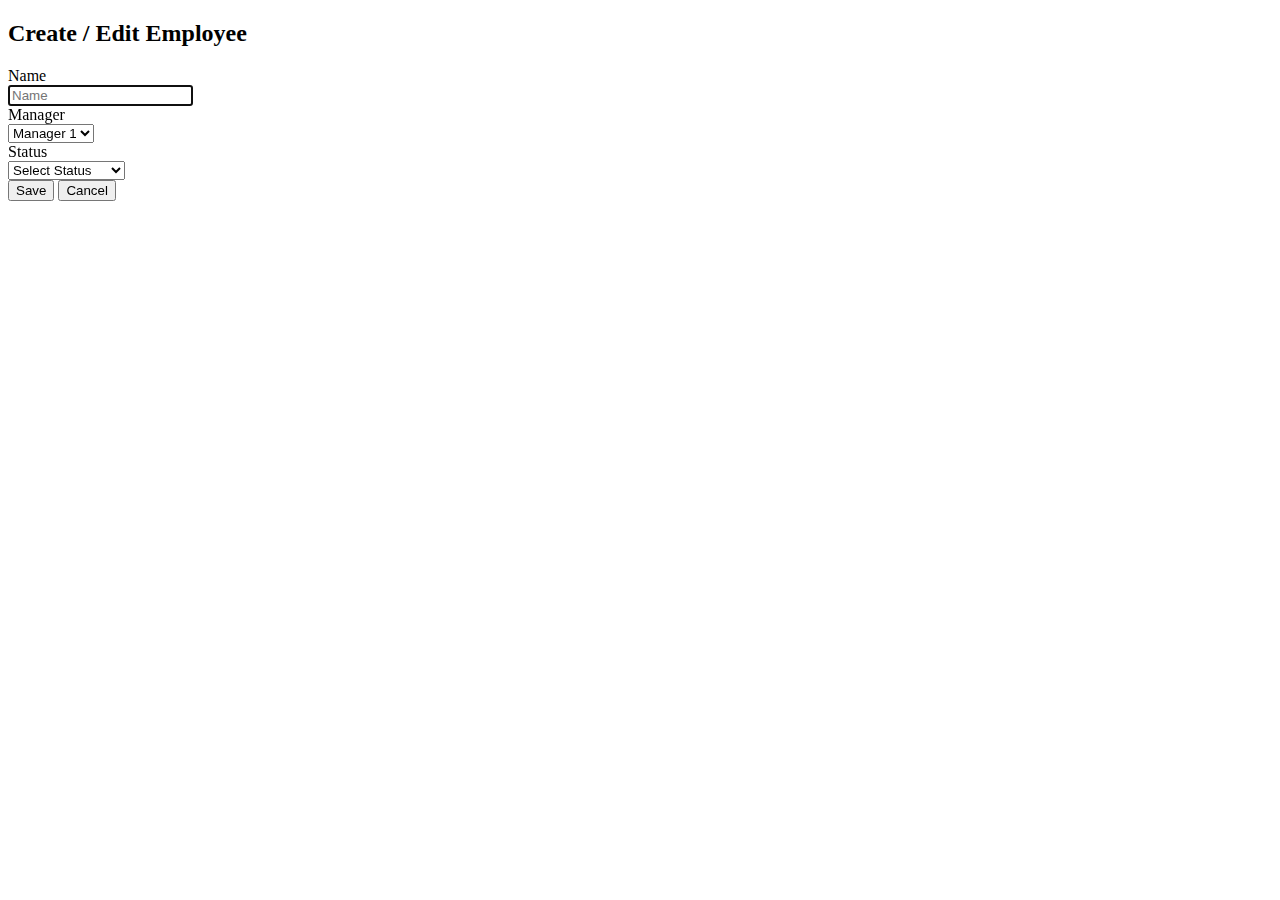
<file: HRAdministrationSystem/src/main/resources/html/DepartmentCreate_Edit.html>
<!DOCTYPE html>
<html lang="en">
<head>
    <meta charset="UTF-8">
    <title>Title</title>
</head>
<body>

<h2>Create / Edit Employee</h2>

<div>
    <form>
        <div>
            <label for="firstname">Name </label><br>
            <input name="firstname" id="firstname" type="text"
                   class="form-control" placeholder="Name" autofocus required>
        </div>

        <div >
            <label for="manager">Manager</label><br>
            <select id="manager">
                <option>Manager 1</option>
                <option>Manager 2</option>
            </select>

        </div>
        <div>
            <label for="status">Status</label><br>
            <select id="status">
                <option>Select Status</option>
                <option>Active Only</option>
                <option>Deactivate Only</option>
            </select>
        </div>
        <div>
            <input id="submit" type="submit" value="Save">
            <input id="submit" type="submit" value="Cancel">
        </div>
    </form>
</div>

</body>
</html>
</file>
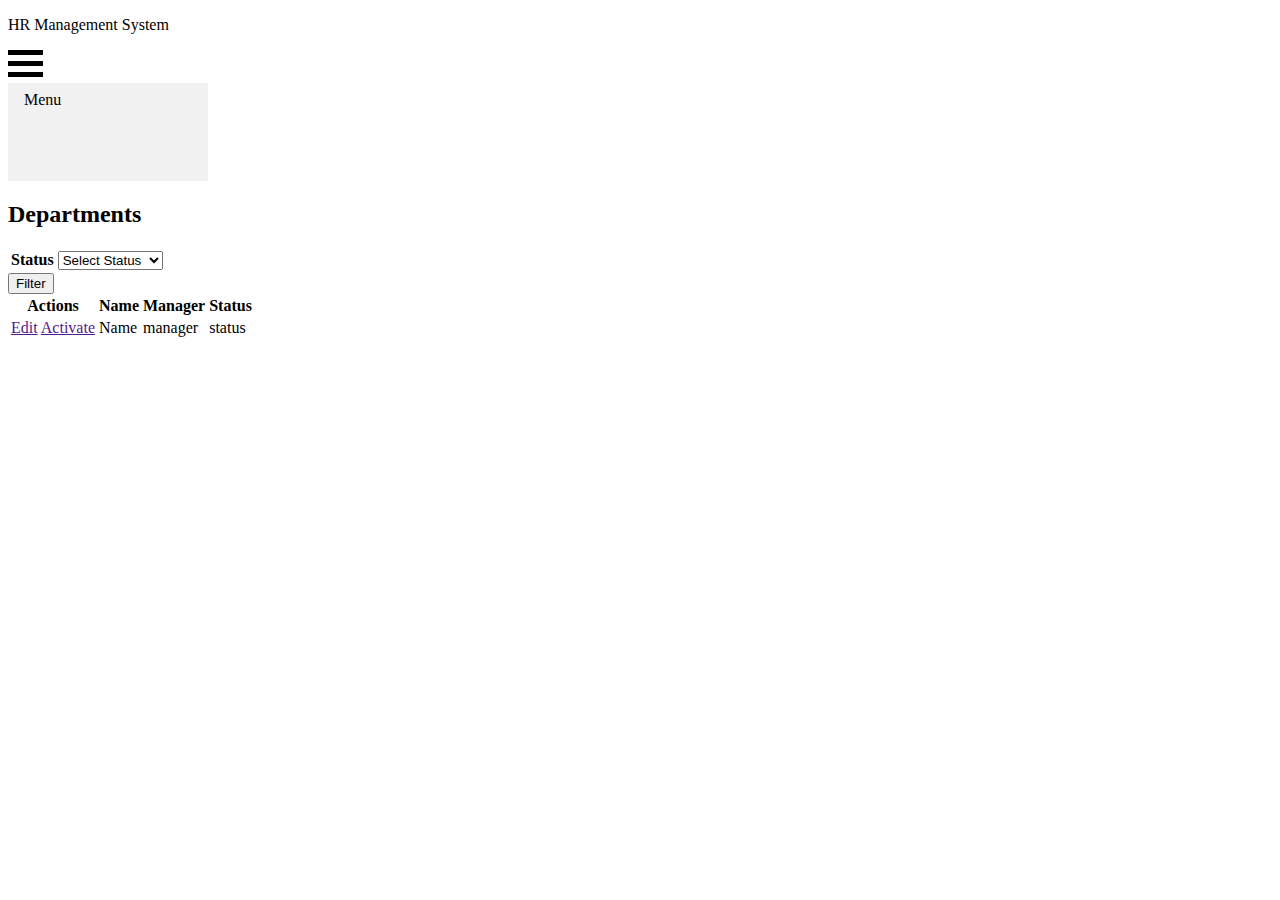
<file: HRAdministrationSystem/src/main/resources/html/DepartmentList.html>
<!DOCTYPE html>
<html lang="en" xmlns="http://www.w3.org/1999/xhtml"
      xmlns:th="http://www.thymeleaf.org"
      xmlns:layout="http://www.ultraq.net.nz/thymeleaf/layout">
<head>
    <title>Home</title>
    <meta charset="UTF-8">
    <meta name="viewport" content="width=device-width, initial-scale=1.0">

    <link rel="stylesheet" href="https://fonts.googleapis.com/css?family=Pangolin">
    <style media="screen">
 ul {
  list-style-type: none;
  margin: 0;
  padding: 0;
  width: 200px;
  background-color: #f1f1f1;
}

li a {
  display: block;
  color: #000;
  padding: 8px 16px;
  text-decoration: none;
}

/* Change the link color on hover */
li a:hover {
  background-color: #555;
  color: white;
}

.navbar {
  width: 35px;
  height: 5px;
  background-color: black;
  margin: 6px 0;
}

.logo {
align: center;
}


    </style>
</head>
<body>

<div>
    <nav>
        <div class="menu">
            <div class="logo">

                <div >
                    <p >HR Management System</p>
                    <div class="navbar"></div>
                    <div class="navbar"></div>
                    <div class="navbar"></div>
                </div>
            </div>
            <div>
                <ul>
                    <li><a href="/">Menu</a></li>
                    <li><a href="/"></a></li>
                    <li><a href="/"></a></li>
                    <li><a href="/"></a></li>
                    <li><a href="/"></a></li>
                </ul>

            </div>
    </nav>

    <div>
        <h2>Departments</h2>
        <table>
            <tr>
                <th>Status</th>
                <td >
                    <select id="select_status">
                        <option>Select Status</option>
                        <option>Active Only</option>
                        <option>Deactive Only</option>
                    </select>
                </td>
            </tr>

        </table>
        <button type="button">Filter</button>

        <table>

            <tr>
                <th>Actions</th>
                <th>Name</th>
                <th>Manager</th>
                <th>Status</th>
            </tr>

            <tr>
                <td>
                    <a href="">Edit</a>
                    <a href="">Activate</a>
                </td>
                <td>Name</td>
                <td>manager</td>
                <td>status</td>
            </tr>
        </table>
    </div>
    <main>
        <div layout:fragment="contents">
        </div>
    </main>
</div>

</body>
</html>
</file>
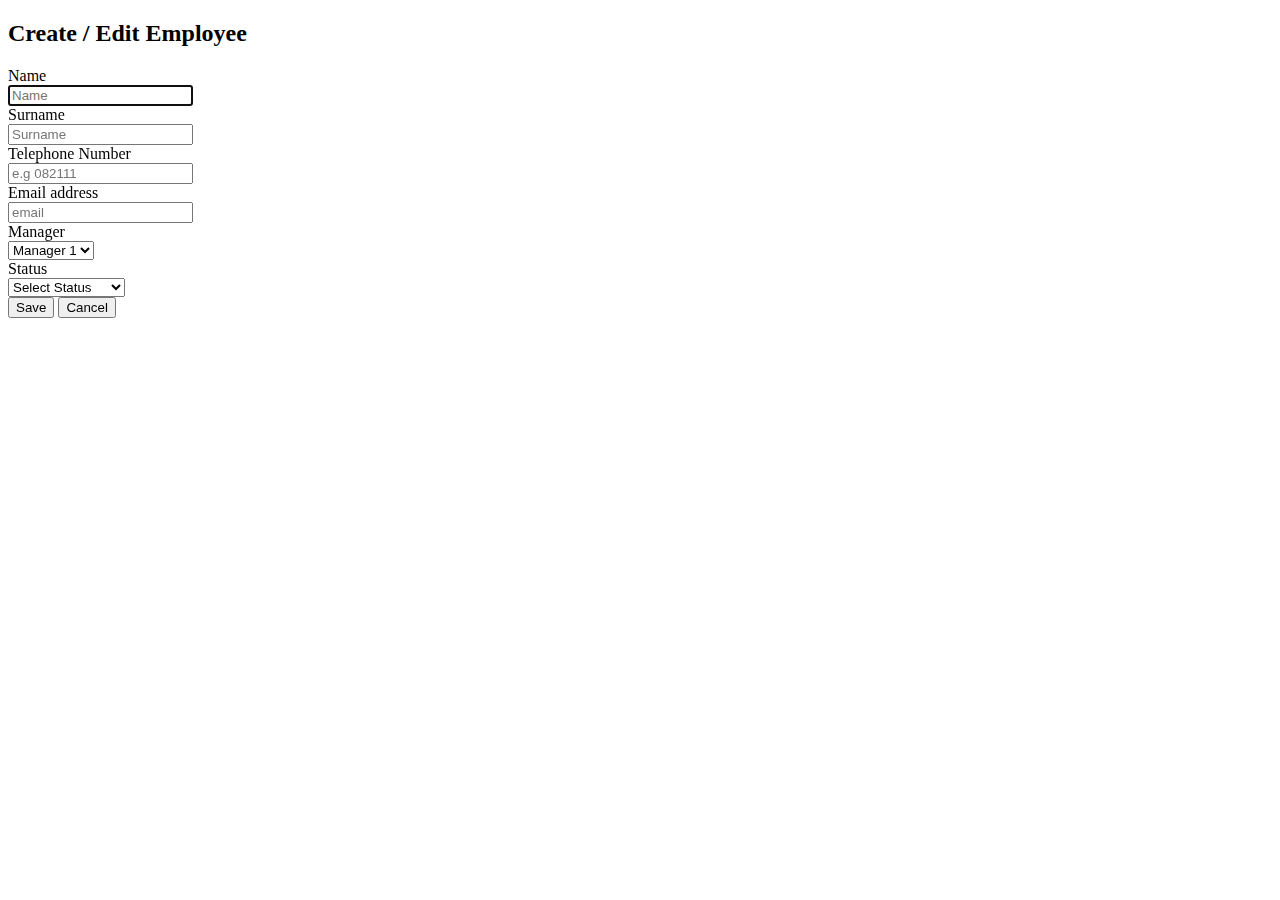
<file: HRAdministrationSystem/src/main/resources/html/EmployeeCreate_edit.html>
<!DOCTYPE html>
<html lang="en">
<head>
    <meta charset="UTF-8">
    <title>Title</title>
</head>
<body>

<h2>Create / Edit Employee</h2>

<div>
    <form>
        <div>
            <label for="firstname">Name </label><br>
            <input name="firstname" id="firstname" type="text"
                   class="form-control" placeholder="Name" autofocus required>
        </div>
        <div>
            <label for="lastname" >Surname</label><br>
            <input name="lastname" type="text" class="form-control"
                   id="lastname" placeholder="Surname" required>
        </div>
        <div >
            <label for="phone">Telephone Number</label><br>
            <input name="phone" type="tect" class="form-control"
                   id="phone" placeholder="e.g 082111" required>
        </div>
        <div >
            <label for="email">Email address</label><br>
            <input name="email" type="email" class="form-control"
                   id="email" placeholder="email" required>
        </div>

        <div >
            <label for="manager">Manager</label><br>
            <select id="manager">
                <option>Manager 1</option>
                <option>Manager 2</option>
            </select>

        </div>
        <div>
            <label for="status">Status</label><br>
            <select id="status">
                <option>Select Status</option>
                <option>Active Only</option>
                <option>Deactivate Only</option>
            </select>
        </div>
        <div>
            <input id="submit" type="submit" value="Save">
            <input id="submit" type="submit" value="Cancel">
        </div>
    </form>
</div>

</body>
</html>
</file>
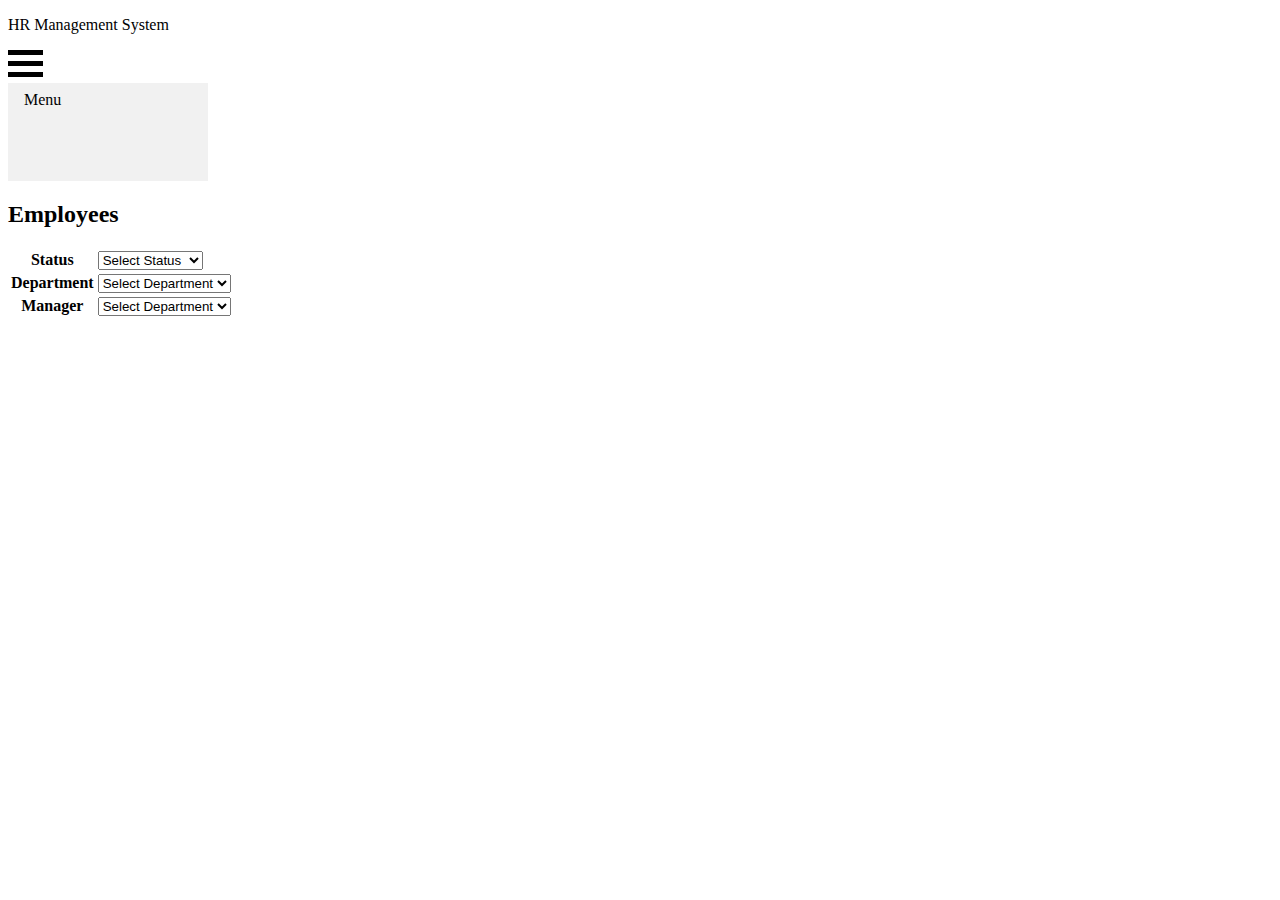
<file: HRAdministrationSystem/src/main/resources/html/EmployeeList.html>
<!DOCTYPE html>
<html lang="en" xmlns="http://www.w3.org/1999/xhtml"
      xmlns:th="http://www.thymeleaf.org"
      xmlns:layout="http://www.ultraq.net.nz/thymeleaf/layout">
<head>
    <title>Home</title>
    <meta charset="UTF-8">
    <meta name="viewport" content="width=device-width, initial-scale=1.0">

    <link rel="stylesheet" href="https://fonts.googleapis.com/css?family=Pangolin">
    <style media="screen">
 ul {
  list-style-type: none;
  margin: 0;
  padding: 0;
  width: 200px;
  background-color: #f1f1f1;
}

li a {
  display: block;
  color: #000;
  padding: 8px 16px;
  text-decoration: none;
}

/* Change the link color on hover */
li a:hover {
  background-color: #555;
  color: white;
}

.navbar {
  width: 35px;
  height: 5px;
  background-color: black;
  margin: 6px 0;
}

.logo {
align: center;
}


    </style>
</head>
<body>

<div>
    <nav>
        <div class="menu">
            <div class="logo">

                <div >
                    <p >HR Management System</p>
                    <div class="navbar"></div>
                    <div class="navbar"></div>
                    <div class="navbar"></div>
                </div>
            </div>
            <div>
            <ul>
                <li><a href="/">Menu</a></li>
                <li><a href="/"></a></li>
                <li><a href="/"></a></li>
                <li><a href="/"></a></li>
                <li><a href="/"></a></li>
            </ul>

        </div>
    </nav>

    <div>
        <h2>Employees</h2>
        <table>
            <tr>
                <th>Status</th>
                <td >
                    <select id="select_status">
                        <option>Select Status</option>
                        <option>Active Only</option>
                        <option>Deactive Only</option>
                    </select>
                </td>
            </tr>
            <tr>
                <th>Department</th>
                <td >
                    <select id="select_department">
                        <option>Select Department</option>
                        <option></option>
                        <option></option>
                    </select>

                </td>
            </tr>
            <tr>
                <th>Manager</th>
                <td >
                    <select id="select_manager">
                        <option>Select Department</option>
                        <option></option>
                        <option></option>
                    </select>
                </td>
            </tr>
        </table>
    </div>
    <main>
        <div layout:fragment="contents">
        </div>
    </main>
</div>

</body>
</html>
</file>
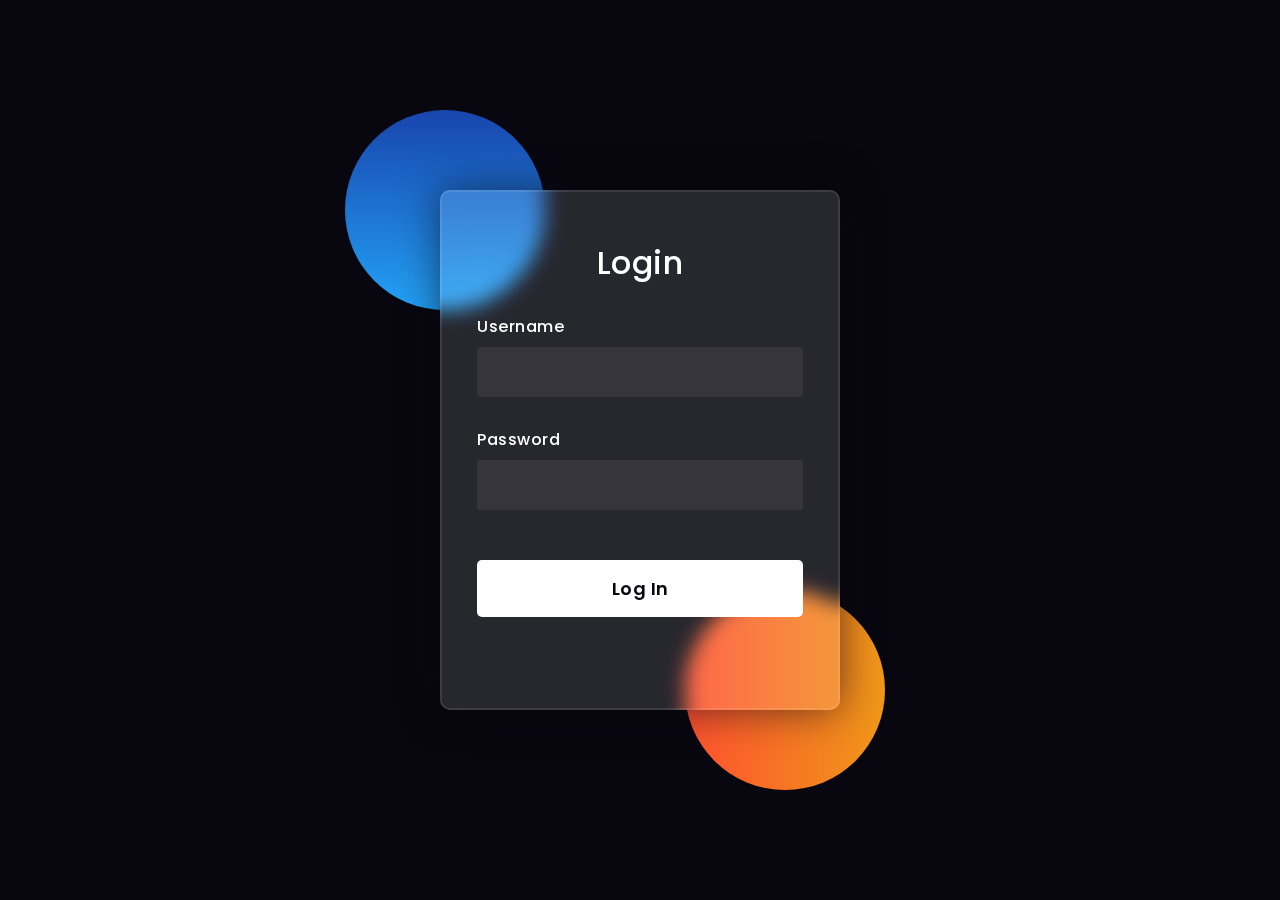
<file: HRAdministrationSystem/src/main/resources/html/LoginPage.html>
<!DOCTYPE html>
<html lang="en">
<head>
    <title>Login</title>

    <link rel="preconnect" href="https://fonts.gstatic.com">
    <link rel="stylesheet" href="https://cdnjs.cloudflare.com/ajax/libs/font-awesome/5.15.4/css/all.min.css">
    <link href="https://fonts.googleapis.com/css2?family=Poppins:wght@300;500;600&display=swap" rel="stylesheet">
    <!--Stylesheet-->
    <style media="screen">
      *,
*:before,
*:after{
    padding: 0;
    margin: 0;
    box-sizing: border-box;
}
body{
    background-color: #080710;
}
.background{
    width: 430px;
    height: 520px;
    position: absolute;
    transform: translate(-50%,-50%);
    left: 50%;
    top: 50%;
}
.background .shape{
    height: 200px;
    width: 200px;
    position: absolute;
    border-radius: 50%;
}
.shape:first-child{
    background: linear-gradient(
        #1845ad,
        #23a2f6
    );
    left: -80px;
    top: -80px;
}
.shape:last-child{
    background: linear-gradient(
        to right,
        #ff512f,
        #f09819
    );
    right: -30px;
    bottom: -80px;
}
form{
    height: 520px;
    width: 400px;
    background-color: rgba(255,255,255,0.13);
    position: absolute;
    transform: translate(-50%,-50%);
    top: 50%;
    left: 50%;
    border-radius: 10px;
    backdrop-filter: blur(10px);
    border: 2px solid rgba(255,255,255,0.1);
    box-shadow: 0 0 40px rgba(8,7,16,0.6);
    padding: 50px 35px;
}
form *{
    font-family: 'Poppins',sans-serif;
    color: #ffffff;
    letter-spacing: 0.5px;
    outline: none;
    border: none;
}
form h3{
    font-size: 32px;
    font-weight: 500;
    line-height: 42px;
    text-align: center;
}

label{
    display: block;
    margin-top: 30px;
    font-size: 16px;
    font-weight: 500;
}
input{
    display: block;
    height: 50px;
    width: 100%;
    background-color: rgba(255,255,255,0.07);
    border-radius: 3px;
    padding: 0 10px;
    margin-top: 8px;
    font-size: 14px;
    font-weight: 300;
}
::placeholder{
    color: #e5e5e5;
}
button{
    margin-top: 50px;
    width: 100%;
    background-color: #ffffff;
    color: #080710;
    padding: 15px 0;
    font-size: 18px;
    font-weight: 600;
    border-radius: 5px;
    cursor: pointer;
}
.social{
  margin-top: 30px;
  display: flex;
}
.social div{
  background: red;
  width: 150px;
  border-radius: 3px;
  padding: 5px 10px 10px 5px;
  background-color: rgba(255,255,255,0.27);
  color: #eaf0fb;
  text-align: center;
}
.social div:hover{
  background-color: rgba(255,255,255,0.47);
}
.social .fb{
  margin-left: 25px;
}
.social i{
  margin-right: 4px;
}

    </style>
</head>
<body>

<div class="background">
    <div class="shape"></div>
    <div class="shape"></div>
</div>
<form method="post" action="/login.action" enctype="application/x-www-form-urlencoded">
    <h3>Login</h3>

    <label for="surname">Username</label>
    <input name="surname" id="surname" type="surname" autofocus required>

    <label for="password">Password</label>
    <input name="password" id="password" type="password" autofocus required>

    <button id="submit" type="submit" value="Login">Log In</button>

</form>
</body>
</html>
</file>
